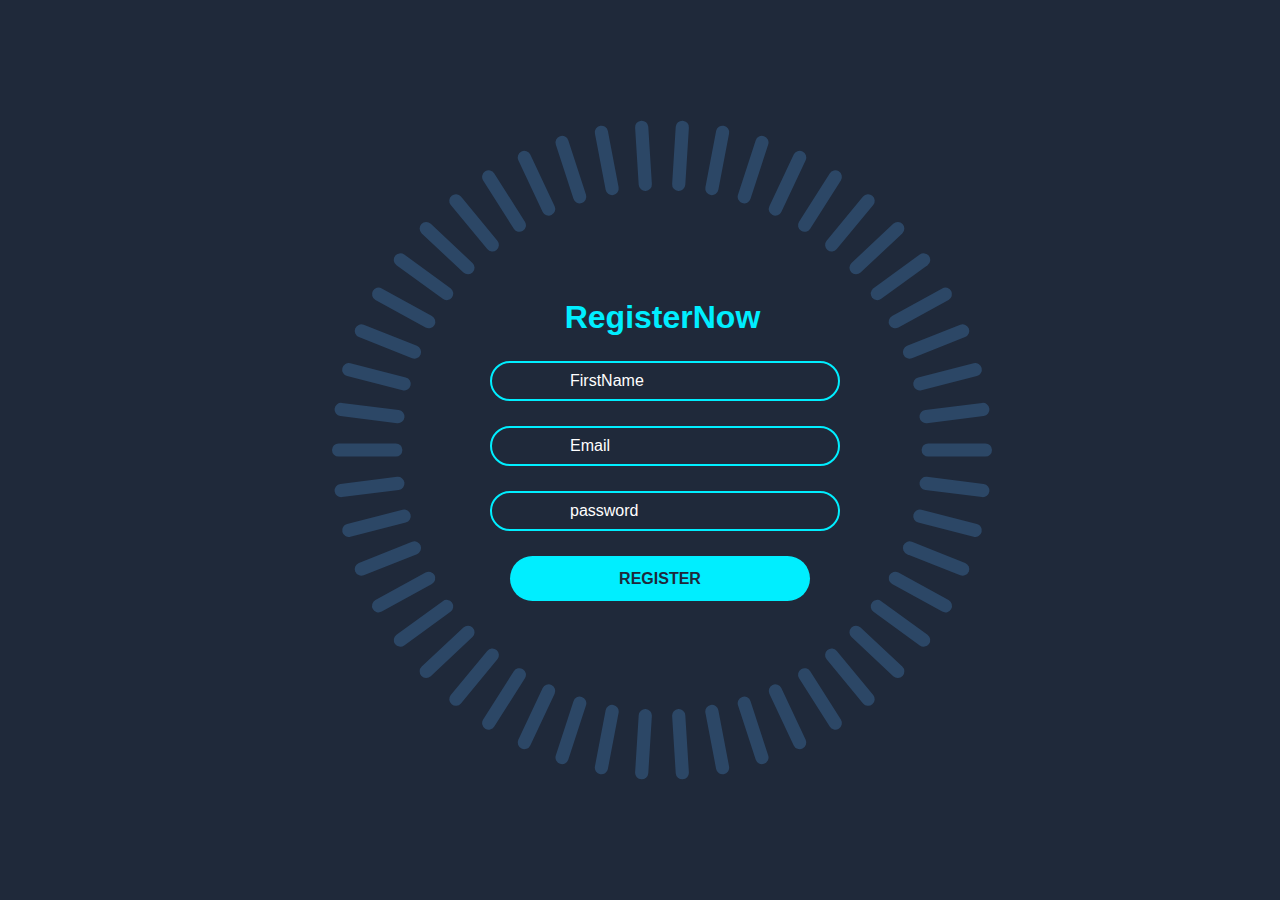
<file: index1.html>
<!DOCTYPE html>
<html lang="en">
<head>
    <meta charset="UTF-8">
    <meta name="viewport" content="width=device-width, initial-scale=1.0">
    <title>Document</title>
    <link href="style1.css" rel="stylesheet"/>
</head>
<body>
    <div class="container">
    <div class="login-box">
        <h2>RegisterNow</h2>
        <form action="#">
            <div class="input-box">
                <input  type="name"/>
                <label>FirstName</label>
            </div>
            
            <div class="input-box">
                <input type="name"/>
                <label>Email</label>
            </div>
            
            <div class="input-box">
                <input type="password"/>
                <label>password</label>
            </div>
            
            
        
            <button class="btn" type="submit">REGISTER
    
            </button>
        
        </form>
    </div>
    <span style="--i:0"></span>
    <span style="--i:1"></span>
    <span style="--i:2"></span>
    <span style="--i:3"></span>
    <span style="--i:4"></span>
    <span style="--i:5"></span>
    <span style="--i:6"></span>
    <span style="--i:7"></span>
    <span style="--i:8"></span>
    <span style="--i:9"></span>
    <span style="--i:10"></span>
    <span style="--i:11"></span>
    <span style="--i:12"></span>
    <span style="--i:13"></span>
    <span style="--i:14"></span>
    <span style="--i:15"></span>
    <span style="--i:16"></span>
    <span style="--i:17"></span>
    <span style="--i:18"></span>
    <span style="--i:19"></span>
    <span style="--i:20"></span>
    <span style="--i:21"></span>
    <span style="--i:22"></span>
    <span style="--i:23"></span>
    <span style="--i:24"></span>
    <span style="--i:25"></span>
    <span style="--i:26"></span>
    <span style="--i:27"></span>
    <span style="--i:28"></span>
    <span style="--i:29"></span>
    <span style="--i:30"></span>
    <span style="--i:31"></span>
    <span style="--i:32"></span>
    <span style="--i:33"></span>
    <span style="--i:34"></span>
    <span style="--i:35"></span>
    <span style="--i:36"></span>
    <span style="--i:37"></span>
    <span style="--i:38"></span>
    <span style="--i:39"></span>
    <span style="--i:40"></span>
    <span style="--i:41"></span>
    <span style="--i:42"></span>
    <span style="--i:43"></span>
    <span style="--i:44"></span>
    <span style="--i:45"></span>
    <span style="--i:46"></span>
    <span style="--i:47"></span>
    <span style="--i:48"></span>
    <span style="--i:49"></span>
    
</div>
</body>
</html>
</file>
<file: style1.css>
@import url('https://fonts.googleapis.com/css2?family=Roboto:ital,wght@0,100;0,300;0,400;0,500;0,700;0,900;1,100;1,300;1,400;1,500;1,700;1,900&display=swap');

*{
    margin: 0;
    padding: 0;
    box-sizing: border-box;
    font-family: 'poppins',sans-serif; 
}
body{
   display: flex;
    justify-content: center;
    align-items: center;
    min-height: 100vh;
    background-color: #1f293a;
}
.container{
    position: relative;
    width: 256px;
    height: 256px;
    display: flex;
    justify-content: center;
    align-items: center;

}
.container span {
    position: absolute;
    left: 0;
    width: 32px;
    height: 6px;
    transform-origin: 150px ;
    background: #2c4766;
    border-radius: 8px;
    transform: scale(2.2) rotate(calc(var(--i)*(360deg/50)));
    animation: animateBlink 1s linear infinite;
}
@keyframes animateBlink{
    0% {
        background:#0ef ;
    }
    25% {
        background:#2c4766 ;
    }
}
.login-box{
    margin:0px auto;
    position: absolute;
    width: 400px;
    
}
.login-box form{
    width: 100px;
    padding: 0 50px;
}
h2{
    margin-left: 45px;
    text-align: center;
    font-size: 2rem;
    color: #0ef;
}

.input-box{
    position: relative;
    margin: 25px 0;
   

}
.input-box input{
    width: 350px;
    height: 40px;
    background: transparent;
    border: 2px solid #2c4766;
    outline: none;
    border-radius: 40px;
    transition: .5s ease;
    font-size: 1rem;
    padding: 0 20px;
    color: white;
}
.input-box input:focus,
.input-box input:valid{
    border-color: #0ef ;
}
.input-box label{
    position: absolute;
    top: 50%;
    left: 80px;
    transform: translateY(-50%);
    font-weight: 500;
    
  
   
    color: white;


}

.btn{
    margin-left: 20px;
    width: 300px;
    height:45px;
    background-color: #0ef;
    border: none;
    outline: none;
border-radius: 40px;
cursor: pointer;
font-size: 1rem;
color: #1f293a;
font-weight: 600;

}
</file>
